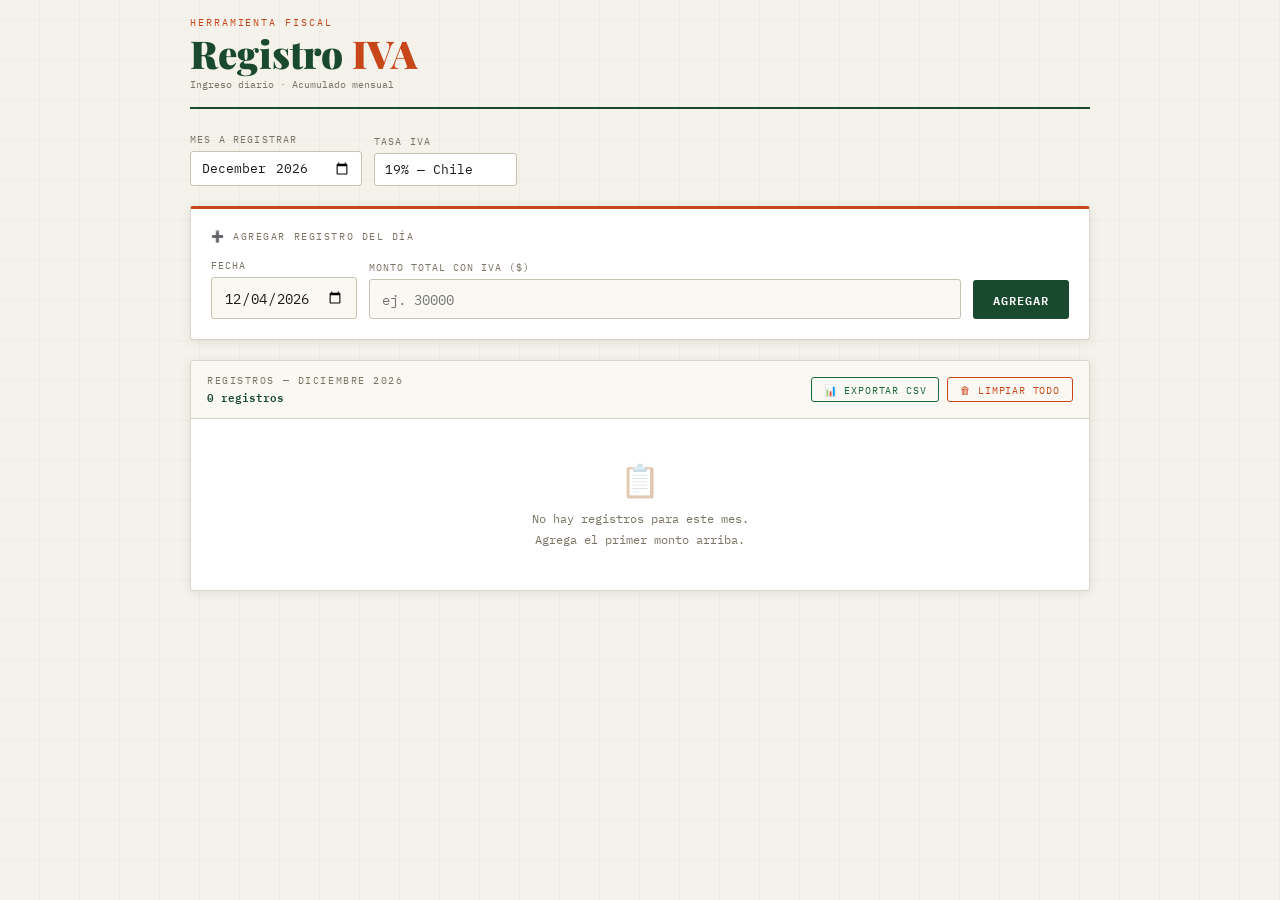
<file: index.html>
<!DOCTYPE html>
<html lang="es">
<head>
<meta charset="UTF-8"/>
<meta name="viewport" content="width=device-width, initial-scale=1.0"/>
<title>Registro IVA Mensual</title>
<link href="https://fonts.googleapis.com/css2?family=IBM+Plex+Mono:wght@400;500;600&family=Playfair+Display:wght@700;900&display=swap" rel="stylesheet"/>
<link rel="stylesheet" href="styles.css">
</head>
<body>

<div class="app">

  <!-- HEADER -->
  <header class="app-header">
    <div class="header-left">
      <div class="header-eyebrow">Herramienta fiscal</div>
      <h1>Registro <span>IVA</span></h1>
      <div class="header-meta">Ingreso diario · Acumulado mensual</div>
    </div>
  </header>

  <!-- CONFIG -->
  <div class="config-bar">
    <div class="config-field">
      <label>Mes a registrar</label>
      <input type="month" id="monthPicker"/>
    </div>
    <div class="config-field">
      <label>Tasa IVA</label>
      <select id="rateSel">
        <option value="19">19% — Chile</option>
        <option value="16">16% — México</option>
        <option value="21">21% — Argentina</option>
        <option value="12">12% — Ecuador</option>
        <option value="custom">Personalizada</option>
      </select>
    </div>
    <div class="config-field" id="customRateField" style="display:none">
      <label>Tasa %</label>
      <input type="number" id="customRateInput" placeholder="ej. 10" min="0" max="100" step="0.1"/>
    </div>
  </div>

  <!-- INPUT CARD -->
  <div class="input-card">
    <div class="input-card-title">➕ Agregar registro del día</div>
    <div class="input-row">
      <div class="input-field">
        <label>Fecha</label>
        <input type="date" id="entryDate"/>
      </div>
      <div class="input-field">
        <label>Monto total con IVA ($)</label>
        <input type="number" id="entryAmount" placeholder="ej. 30000" min="0" step="1"/>
      </div>
      <button class="btn-add" onclick="addEntry()">Agregar</button>
    </div>
    <div class="preview-chips" id="previewChips" style="display:none">
      <span class="chip">Neto: <strong id="prevNet">—</strong></span>
      <span class="chip">IVA: <strong id="prevTax">—</strong></span>
    </div>
  </div>

  <!-- TABLE -->
  <div class="table-section">
    <div class="table-header">
      <div>
        <div class="table-title" id="tableTitle">Registros del mes</div>
        <div class="record-count" id="recordCount">0 registros</div>
      </div>
      <div style="display:flex;gap:0.5rem">
        <button class="btn-export" onclick="exportToExcel()" title="Exportar CSV">📊 Exportar CSV</button>
        <button class="btn-clear-all" onclick="clearAll()">🗑 Limpiar todo</button>
      </div>
    </div>
    <div class="table-scroll">
      <table id="mainTable">
        <thead>
          <tr>
            <th>Fecha</th>
            <th>Total con IVA</th>
            <th>Neto sin IVA</th>
            <th>IVA</th>
            <th>—</th>
          </tr>
        </thead>
        <tbody id="tableBody"></tbody>
        <tfoot id="tableFoot"></tfoot>
      </table>
    </div>
    <div class="empty-state" id="emptyState">
      <div class="empty-icon">📋</div>
      <p>No hay registros para este mes.<br>Agrega el primer monto arriba.</p>
    </div>
  </div>

</div>

<div class="toast" id="toast"></div>

<script>
// ── STATE ──
let entries = {}; // { "YYYY-MM": [ {date, amount, net, tax}, ... ] }
let currentMonth = '';
let currentRate = 19;

const STORAGE_KEY = 'iva_entries_v1';

// ── INIT ──
function init(){
  // Load from localStorage
  try {
    const saved = localStorage.getItem(STORAGE_KEY);
    if(saved) entries = JSON.parse(saved);
  } catch(e){ entries = {}; }

  // Set month picker to current month
  const now = new Date();
  const ym = now.toISOString().slice(0,7);
  document.getElementById('monthPicker').value = ym;
  currentMonth = ym;

  // Set date to today
  document.getElementById('entryDate').value = now.toISOString().slice(0,10);

  // Rate selector
  document.getElementById('rateSel').addEventListener('change', onRateChange);
  document.getElementById('customRateInput').addEventListener('input', onRateChange);
  document.getElementById('monthPicker').addEventListener('change', e => {
    currentMonth = e.target.value;
    renderTable();
  });
  document.getElementById('entryAmount').addEventListener('input', updatePreview);

  renderTable();
}

function onRateChange(){
  const sel = document.getElementById('rateSel').value;
  const customField = document.getElementById('customRateField');
  if(sel === 'custom'){
    customField.style.display = 'flex';
    currentRate = parseFloat(document.getElementById('customRateInput').value) || 0;
  } else {
    customField.style.display = 'none';
    currentRate = parseFloat(sel);
  }
  updatePreview();
  renderTable();
}

function getRate(){
  const sel = document.getElementById('rateSel').value;
  if(sel === 'custom') return parseFloat(document.getElementById('customRateInput').value) || 0;
  return parseFloat(sel);
}

function calcFromGross(gross){
  const r = getRate() / 100;
  const net = gross / (1 + r);
  const tax = gross - net;
  return { net: Math.round(net), tax: Math.round(tax) };
}

function updatePreview(){
  const raw = parseFloat(document.getElementById('entryAmount').value);
  const chips = document.getElementById('previewChips');
  if(!raw || raw <= 0){ chips.style.display='none'; return; }
  const {net, tax} = calcFromGross(raw);
  document.getElementById('prevNet').textContent = fmt(net);
  document.getElementById('prevTax').textContent = fmt(tax);
  chips.style.display = 'flex';
}

// ── ADD ──
function addEntry(){
  const dateVal = document.getElementById('entryDate').value;
  const amountVal = parseFloat(document.getElementById('entryAmount').value);
  if(!dateVal){ showToast('Selecciona una fecha'); return; }
  if(!amountVal || amountVal <= 0){ showToast('Ingresa un monto válido'); return; }
  const rate = getRate();
  if(!rate || rate <= 0){ showToast('Define una tasa de IVA válida'); return; }

  const {net, tax} = calcFromGross(amountVal);
  const entryMonth = dateVal.slice(0,7);

  if(!entries[entryMonth]) entries[entryMonth] = [];

  // Check duplicate date — ask / allow multiple per day
  entries[entryMonth].push({ date: dateVal, amount: Math.round(amountVal), net, tax });
  entries[entryMonth].sort((a,b) => a.date.localeCompare(b.date));

  save();
  currentMonth = entryMonth;
  document.getElementById('monthPicker').value = entryMonth;
  renderTable();
  document.getElementById('entryAmount').value = '';
  document.getElementById('previewChips').style.display = 'none';
  showToast('✓ Registro agregado');
}

// ── DELETE ──
function deleteEntry(month, idx){
  if(!entries[month]) return;
  entries[month].splice(idx, 1);
  if(entries[month].length === 0) delete entries[month];
  save();
  renderTable();
  showToast('Registro eliminado');
}

// ── CLEAR ALL ──
function clearAll(){
  if(!entries[currentMonth] || entries[currentMonth].length === 0){ showToast('No hay registros este mes'); return; }
  if(!confirm(`¿Eliminar todos los registros de ${fmtMonth(currentMonth)}?`)) return;
  delete entries[currentMonth];
  save();
  renderTable();
  showToast('Mes limpiado');
}

// ── SAVE ──
function save(){
  try { localStorage.setItem(STORAGE_KEY, JSON.stringify(entries)); } catch(e){}
}

// ── RENDER ──
function renderTable(){
  const month = document.getElementById('monthPicker').value || currentMonth;
  const rows = entries[month] || [];
  const tbody = document.getElementById('tableBody');
  const tfoot = document.getElementById('tableFoot');
  const emptyState = document.getElementById('emptyState');
  const recordCount = document.getElementById('recordCount');
  const tableTitle = document.getElementById('tableTitle');

  tableTitle.textContent = `Registros — ${fmtMonth(month)}`;
  recordCount.textContent = rows.length + (rows.length === 1 ? ' registro' : ' registros');

  if(rows.length === 0){
    tbody.innerHTML = '';
    tfoot.innerHTML = '';
    emptyState.style.display = 'block';
    document.getElementById('mainTable').style.display = 'none';
    return;
  }
  emptyState.style.display = 'none';
  document.getElementById('mainTable').style.display = 'table';

  tbody.innerHTML = rows.map((r,i) => `
    <tr>
      <td>${fmtDate(r.date)}</td>
      <td class="amt">$ ${fmt(r.amount)}</td>
      <td class="net">$ ${fmt(r.net)}</td>
      <td class="tax">$ ${fmt(r.tax)}</td>
      <td class="actions">
        <button class="btn-del" onclick="deleteEntry('${month}',${i})" title="Eliminar">✕</button>
      </td>
    </tr>
  `).join('');

  const totAmount = rows.reduce((s,r)=>s+r.amount,0);
  const totNet    = rows.reduce((s,r)=>s+r.net,0);
  const totTax    = rows.reduce((s,r)=>s+r.tax,0);

  tfoot.innerHTML = `
    <tr>
      <td>TOTAL ${fmtMonth(month)}</td>
      <td>$ ${fmt(totAmount)}</td>
      <td class="t-net">$ ${fmt(totNet)}</td>
      <td class="t-tax">$ ${fmt(totTax)}</td>
      <td></td>
    </tr>
  `;
}

// ── HELPERS ──
function fmt(n){
  return Math.round(n).toLocaleString('es-CL');
}

function fmtDate(d){
  const [y,m,day] = d.split('-');
  return `${day}-${m}-${y}`;
}

function fmtMonth(ym){
  if(!ym) return '';
  const [y,m] = ym.split('-');
  const months = ['Enero','Febrero','Marzo','Abril','Mayo','Junio','Julio','Agosto','Septiembre','Octubre','Noviembre','Diciembre'];
  return `${months[parseInt(m)-1]} ${y}`;
}

function showToast(msg){
  const t = document.getElementById('toast');
  t.textContent = msg;
  t.classList.add('show');
  setTimeout(()=>t.classList.remove('show'), 2200);
}

// ── EXPORT TO EXCEL ──
function exportToExcel(){
  const month = document.getElementById('monthPicker').value || currentMonth;
  const rows = entries[month] || [];
  
  if(rows.length === 0){
    showToast('No hay registros para exportar');
    return;
  }
  
  const rate = getRate();
  const monthName = fmtMonth(month);
  const filename = `Registros_IVA_${month}.csv`;
  
  const csvData = [
    ['Registro de IVA - ' + monthName],
    ['Tasa IVA: ' + rate + '%'],
    [],
    ['Fecha', 'Total con IVA', 'Neto sin IVA', 'IVA'],
  ];
  
  rows.forEach(r => {
    csvData.push([
      r.date,
      r.amount,
      r.net,
      r.tax
    ]);
  });
  
  const totAmount = rows.reduce((s,r)=>s+r.amount,0);
  const totNet    = rows.reduce((s,r)=>s+r.net,0);
  const totTax    = rows.reduce((s,r)=>s+r.tax,0);
  
  csvData.push([]);
  csvData.push([
    'TOTAL',
    totAmount,
    totNet,
    totTax
  ]);
  
  exportToCsv(csvData, filename);
}

function exportToCsv(data, filename){
  const csv = data.map(row => row.map(cell => {
    if(cell === null || cell === undefined) return '';
    const value = String(cell).replace(/"/g, '""');
    return `"${value}"`;
  }).join(',')).join('\r\n');
  
  const blob = new Blob([csv], { type: 'text/csv;charset=utf-8;' });
  const link = document.createElement('a');
  const url = URL.createObjectURL(blob);
  link.setAttribute('href', url);
  link.setAttribute('download', filename);
  link.style.visibility = 'hidden';
  document.body.appendChild(link);
  link.click();
  document.body.removeChild(link);
  URL.revokeObjectURL(url);
  showToast('✓ Descargado en CSV');
}

init();
</script>
</body>
</html>
</file>
<file: styles.css>
*,*::before,*::after{box-sizing:border-box;margin:0;padding:0}

:root{
  --bg:#f5f2ec;
  --surface:#ffffff;
  --surface2:#faf8f3;
  --border:#d9d4c7;
  --border2:#c8c2b2;
  --accent:#1a4a2e;
  --accent2:#c8471a;
  --accent3:#e8c84a;
  --text:#1c1a16;
  --muted:#7a7464;
  --green:#1a6b3a;
  --green-bg:#e8f5ee;
  --red-bg:#fdf0ec;
  --total-bg:#1a4a2e;
  --total-text:#f5f2ec;
  --shadow:0 2px 12px rgba(26,22,16,0.08);
  --radius:3px;
}

body{
  background:var(--bg);
  color:var(--text);
  font-family:'IBM Plex Mono',monospace;
  min-height:100vh;
  padding:1rem;
  background-image:
    repeating-linear-gradient(0deg,transparent,transparent 39px,rgba(26,74,46,0.04) 39px,rgba(26,74,46,0.04) 40px),
    repeating-linear-gradient(90deg,transparent,transparent 39px,rgba(26,74,46,0.04) 39px,rgba(26,74,46,0.04) 40px);
}

/* ── LAYOUT ── */
.app{max-width:900px;margin:0 auto}

/* ── HEADER ── */
.app-header{
  display:flex;
  align-items:flex-end;
  justify-content:space-between;
  flex-wrap:wrap;
  gap:1rem;
  margin-bottom:1.5rem;
  padding-bottom:1rem;
  border-bottom:2px solid var(--accent);
}
.header-eyebrow{
  font-size:0.6rem;
  letter-spacing:0.2em;
  text-transform:uppercase;
  color:var(--accent2);
  margin-bottom:0.3rem;
}
h1{
  font-family:'Playfair Display',serif;
  font-size:clamp(1.6rem,5vw,2.4rem);
  font-weight:900;
  line-height:1;
  color:var(--accent);
}
h1 span{color:var(--accent2)}
.header-meta{
  font-size:0.65rem;
  color:var(--muted);
  margin-top:0.3rem;
}

/* ── RATE & MONTH BAR ── */
.config-bar{
  display:flex;
  gap:0.75rem;
  flex-wrap:wrap;
  margin-bottom:1.25rem;
  align-items:flex-end;
}
.config-field{display:flex;flex-direction:column;gap:0.3rem}
.config-field label{font-size:0.6rem;letter-spacing:0.12em;text-transform:uppercase;color:var(--muted)}
.config-field select,
.config-field input[type="number"],
.config-field input[type="month"]{
  padding:0.45rem 0.65rem;
  background:var(--surface);
  border:1px solid var(--border2);
  color:var(--text);
  font-family:'IBM Plex Mono',monospace;
  font-size:0.82rem;
  outline:none;
  border-radius:var(--radius);
  transition:border-color 0.15s;
  -webkit-appearance:none;
  appearance:none;
}
.config-field select:focus,
.config-field input:focus{border-color:var(--accent);}
.config-field input[type="number"]{width:90px}

/* ── INPUT CARD ── */
.input-card{
  background:var(--surface);
  border:1px solid var(--border);
  border-top:3px solid var(--accent2);
  padding:1.25rem;
  margin-bottom:1.25rem;
  box-shadow:var(--shadow);
  border-radius:var(--radius);
}
.input-card-title{
  font-size:0.65rem;
  letter-spacing:0.15em;
  text-transform:uppercase;
  color:var(--muted);
  margin-bottom:1rem;
}
.input-row{
  display:grid;
  grid-template-columns:auto 1fr auto;
  gap:0.75rem;
  align-items:flex-end;
  flex-wrap:wrap;
}
@media(max-width:520px){
  .input-row{grid-template-columns:1fr 1fr;row-gap:0.75rem}
  .input-row .btn-add{grid-column:1/-1}
}
.input-field{display:flex;flex-direction:column;gap:0.3rem}
.input-field label{font-size:0.6rem;letter-spacing:0.1em;text-transform:uppercase;color:var(--muted)}
.input-field input{
  padding:0.6rem 0.75rem;
  background:var(--surface2);
  border:1px solid var(--border2);
  color:var(--text);
  font-family:'IBM Plex Mono',monospace;
  font-size:0.9rem;
  outline:none;
  border-radius:var(--radius);
  transition:border-color 0.15s;
  width:100%;
}
.input-field input:focus{border-color:var(--accent2);background:#fff}
.preview-chips{
  display:flex;
  gap:0.5rem;
  flex-wrap:wrap;
  margin-top:0.75rem;
  font-size:0.72rem;
  color:var(--muted);
}
.chip{
  background:var(--surface2);
  border:1px solid var(--border);
  padding:3px 10px;
  border-radius:20px;
}
.chip strong{color:var(--green)}

.btn-add{
  padding:0.6rem 1.25rem;
  background:var(--accent);
  border:none;
  color:#fff;
  font-family:'IBM Plex Mono',monospace;
  font-size:0.78rem;
  font-weight:600;
  letter-spacing:0.08em;
  text-transform:uppercase;
  cursor:pointer;
  border-radius:var(--radius);
  transition:all 0.15s;
  white-space:nowrap;
  align-self:flex-end;
}
.btn-add:hover{background:#1f5c38;transform:translateY(-1px)}
.btn-add:active{transform:translateY(0)}

/* ── TABLE SECTION ── */
.table-section{
  background:var(--surface);
  border:1px solid var(--border);
  box-shadow:var(--shadow);
  border-radius:var(--radius);
  overflow:hidden;
  margin-bottom:1.25rem;
}
.table-header{
  display:flex;
  align-items:center;
  justify-content:space-between;
  padding:0.75rem 1rem;
  border-bottom:1px solid var(--border);
  background:var(--surface2);
  flex-wrap:wrap;
  gap:0.5rem;
}
.table-title{
  font-size:0.65rem;
  letter-spacing:0.15em;
  text-transform:uppercase;
  color:var(--muted);
}
.record-count{
  font-size:0.7rem;
  color:var(--accent);
  font-weight:600;
}
.btn-clear-all,
.btn-export{
  padding:0.3rem 0.75rem;
  background:transparent;
  border:1px solid var(--accent2);
  color:var(--accent2);
  font-family:'IBM Plex Mono',monospace;
  font-size:0.65rem;
  letter-spacing:0.08em;
  text-transform:uppercase;
  cursor:pointer;
  border-radius:var(--radius);
  transition:all 0.15s;
}
.btn-clear-all:hover,
.btn-export:hover{
  background:var(--accent2);
  color:#fff
}
.btn-export{
  border-color:var(--green);
  color:var(--green);
}
.btn-export:hover{
  background:var(--green);
}

/* Table scroll wrapper */
.table-scroll{overflow-x:auto;-webkit-overflow-scrolling:touch}

table{
  width:100%;
  border-collapse:collapse;
  font-size:0.8rem;
  min-width:480px;
}
thead tr{background:var(--accent);color:#fff}
thead th{
  padding:0.6rem 0.9rem;
  text-align:right;
  font-weight:500;
  font-size:0.65rem;
  letter-spacing:0.1em;
  text-transform:uppercase;
  white-space:nowrap;
}
thead th:first-child{text-align:left}
thead th:last-child{text-align:center;width:60px}

tbody tr{
  border-bottom:1px solid var(--border);
  transition:background 0.1s;
  animation:rowIn 0.25s ease both;
}
tbody tr:hover{background:var(--surface2)}
tbody tr:last-child{border-bottom:none}

@keyframes rowIn{
  from{opacity:0;transform:translateY(-6px)}
  to{opacity:1;transform:translateY(0)}
}

td{
  padding:0.55rem 0.9rem;
  text-align:right;
  vertical-align:middle;
  white-space:nowrap;
}
td:first-child{text-align:left;color:var(--muted);font-size:0.75rem}
td.amt{color:var(--text);font-weight:500}
td.net{color:var(--green)}
td.tax{color:var(--accent2)}
td.actions{text-align:center;padding:0.4rem}

.btn-del{
  background:none;
  border:1px solid var(--border);
  color:var(--muted);
  cursor:pointer;
  font-size:0.8rem;
  padding:3px 8px;
  border-radius:var(--radius);
  transition:all 0.15s;
  font-family:'IBM Plex Mono',monospace;
}
.btn-del:hover{border-color:var(--accent2);color:var(--accent2);background:var(--red-bg)}

/* TOTAL ROW */
tfoot tr{background:var(--total-bg);color:var(--total-text)}
tfoot td{
  padding:0.8rem 0.9rem;
  font-weight:600;
  font-size:0.82rem;
}
tfoot td:first-child{
  font-family:'Playfair Display',serif;
  font-size:0.85rem;
  font-weight:700;
  letter-spacing:0.05em;
}
tfoot td.t-net{color:#7dd4a0}
tfoot td.t-tax{color:#f4a87a}

/* Empty state */
.empty-state{
  text-align:center;
  padding:2.5rem 1rem;
  color:var(--muted);
}
.empty-state .empty-icon{font-size:2rem;margin-bottom:0.5rem;opacity:0.4}
.empty-state p{font-size:0.75rem;line-height:1.7}

/* ── TOAST ── */
.toast{
  position:fixed;
  bottom:1.5rem;
  left:50%;
  transform:translateX(-50%) translateY(20px);
  background:var(--accent);
  color:#fff;
  padding:0.6rem 1.25rem;
  font-size:0.75rem;
  border-radius:30px;
  opacity:0;
  transition:all 0.3s;
  pointer-events:none;
  z-index:999;
  white-space:nowrap;
}
.toast.show{opacity:1;transform:translateX(-50%) translateY(0)}

/* ── RESPONSIVE ── */
@media(max-width:600px){
  body{padding:0.75rem}
  .config-bar{gap:0.5rem}
  .input-card{padding:1rem}
  .app-header{margin-bottom:1rem}
  table{font-size:0.72rem}
  thead th,td{padding:0.5rem 0.6rem}
}
</file>
